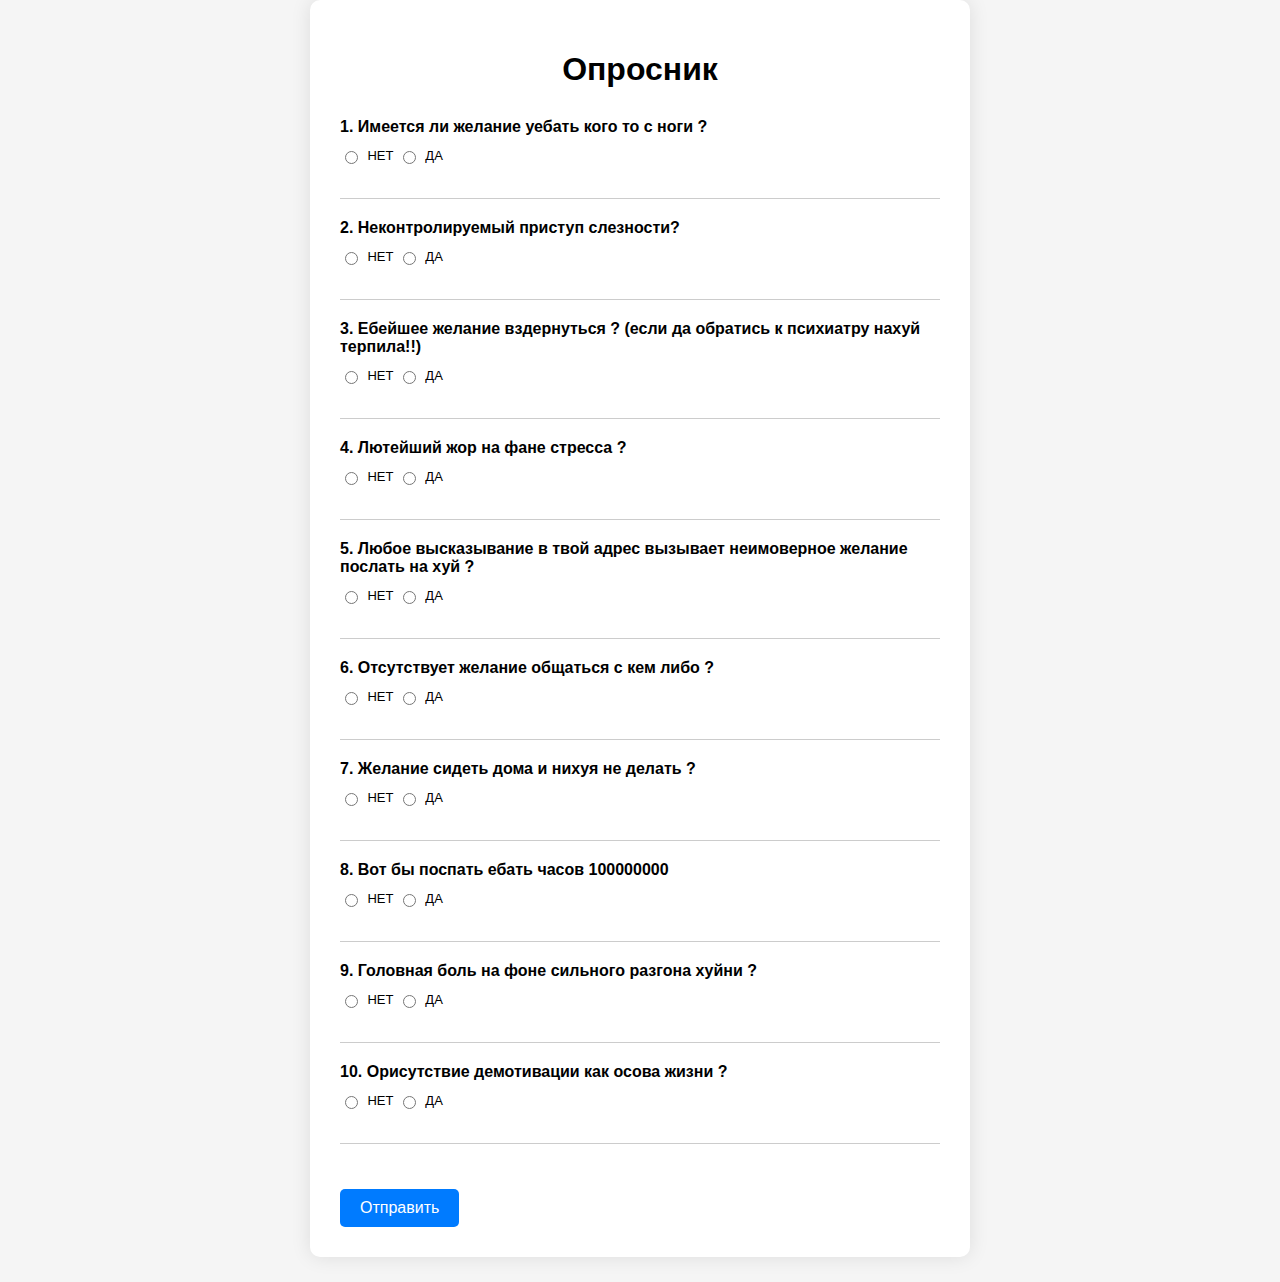
<file: index.html>
<!DOCTYPE html>
<html lang="en">
<head>
  <meta charset="UTF-8">
  <meta name="viewport" content="width=device-width, initial-scale=1.0">
  <title>Опросник</title>
  <!-- Подключение стилей из внешнего файла -->
  <link rel="stylesheet" href="styles.css">
</head>
<body>
  <div class="container">
    <h1>Опросник</h1>
    <form id="quizForm" action="result.html" method="get">
      <div >
        <label for="question1">1. Имеется ли желание уебать кого то с ноги ? </label><br>
        <input type="radio" id="question1_yes" name="question1" value="yes">
        <label class="da-net" for="question1_yes">НЕТ</label>
        <input type="radio" id="question1_no" name="question1" value="no">
        <label class="da-net" for="question1_no">ДА</label>
      </div>
      <!-- Добавьте аналогичные блоки для остальных вопросов -->
      <hr>

      <div>
        <label for="question2">2. Неконтролируемый приступ слезности? </label><br>
        <input type="radio" id="question2_yes" name="question2" value="yes">
        <label class="da-net" for="question2_yes">НЕТ</label>
        <input type="radio" id="question2_no" name="question2" value="no">
        <label class="da-net" for="question2_no">ДА</label>
      </div>
      <!-- Добавьте аналогичные блоки для остальных вопросов -->
      <hr>

      <div>
        <label for="question3">3. Ебейшее желание вздернуться ? (если да обратись к психиатру нахуй терпила!!)</label><br>
        <input type="radio" id="question3_yes" name="question3" value="yes">
        <label class="da-net" for="question3_yes">НЕТ</label>
        <input type="radio" id="question3_no" name="question3" value="no">
        <label class="da-net" for="question_no">ДА</label>
      </div>
      <!-- Добавьте аналогичные блоки для остальных вопросов -->
      <hr>

      <div>
        <label for="question4">4. Лютейший жор на фане стресса ?</label><br>
        <input type="radio" id="question4_yes" name="question4" value="yes">
        <label class="da-net" for="question4_yes">НЕТ</label>
        <input type="radio" id="question4_no" name="question4" value="no">
        <label class="da-net" for="question4_no">ДА</label>
      </div>
      <!-- Добавьте аналогичные блоки для остальных вопросов -->
      <hr>

      <div>
        <label for="question5">5. Любое высказывание в твой адрес вызывает неимоверное желание послать на хуй ?</label><br>
        <input type="radio" id="question5_yes" name="question5" value="yes">
        <label class="da-net" for="question5_yes">НЕТ</label>
        <input type="radio" id="question5_no" name="question5" value="no">
        <label class="da-net" for="question5_no">ДА</label>
      </div>
      <!-- Добавьте аналогичные блоки для остальных вопросов -->
      <hr>

      <div>
        <label for="question6">6. Отсутствует желание общаться с кем либо ?</label><br>
        <input type="radio" id="question6_yes" name="question6" value="yes">
        <label class="da-net" for="question6_yes">НЕТ</label>
        <input type="radio" id="question6_no" name="question6" value="no">
        <label class="da-net" for="question6_no">ДА</label>
      </div>
      <!-- Добавьте аналогичные блоки для остальных вопросов -->
      <hr>

      <div>
        <label for="question7">7. Желание сидеть дома и нихуя не делать ?</label><br>
        <input type="radio" id="question7_yes" name="question7" value="yes">
        <label class="da-net" for="question7_yes">НЕТ</label>
        <input type="radio" id="question7_no" name="question7" value="no">
        <label class="da-net" for="question7_no">ДА</label>
      </div>
      <!-- Добавьте аналогичные блоки для остальных вопросов -->
      <hr>

      <div>
        <label for="question8">8. Вот бы поспать ебать часов 100000000 </label><br>
        <input type="radio" id="question8_yes" name="question8" value="yes">
        <label class="da-net" for="question8_yes">НЕТ</label>
        <input type="radio" id="question8_no" name="question8" value="no">
        <label class="da-net" for="question8_no">ДА</label>
      </div>
      <!-- Добавьте аналогичные блоки для остальных вопросов -->
      <hr>

      <div>
        <label for="question9">9. Головная боль на фоне сильного разгона хуйни ?</label><br>
        <input type="radio" id="question9_yes" name="question9" value="yes">
        <label class="da-net" for="question9_yes">НЕТ</label>
        <input type="radio" id="question9_no" name="question9" value="no">
        <label class="da-net" for="question9_no">ДА</label>
      </div>
      <!-- Добавьте аналогичные блоки для остальных вопросов -->
      <hr>

      <div>
        <label for="question10">10. Орисутствие демотивации как осова жизни ? </label><br>
        <input type="radio" id="question10_yes" name="question10" value="yes">
        <label class="da-net" for="question10_yes">НЕТ</label>
        <input type="radio" id="question10_no" name="question10" value="no">
        <label class="da-net" for="question10_no">ДА</label>
      </div>
      <!-- Добавьте аналогичные блоки для остальных вопросов -->
      <hr>
      <button type="submit">Отправить</button>
    </form>
  </div>

  <script>
    // Обработчик формы опросника
    const quizForm = document.getElementById('quizForm');
    quizForm.addEventListener('submit', function(event) {
      // Отменяем отправку формы, чтобы не перейти на другую страницу
      event.preventDefault();

      // Сохраняем выбор пользователя в sessionStorage при отправке формы
      const radios = document.querySelectorAll('input[type="radio"]');
      radios.forEach(radio => {
        if (radio.checked) {
          sessionStorage.setItem(radio.name, radio.value);
        }
      });

      // Перенаправляем на страницу с результатами
      window.location.href = 'result.html';
    });
  </script>
</body>
</html>
</file>
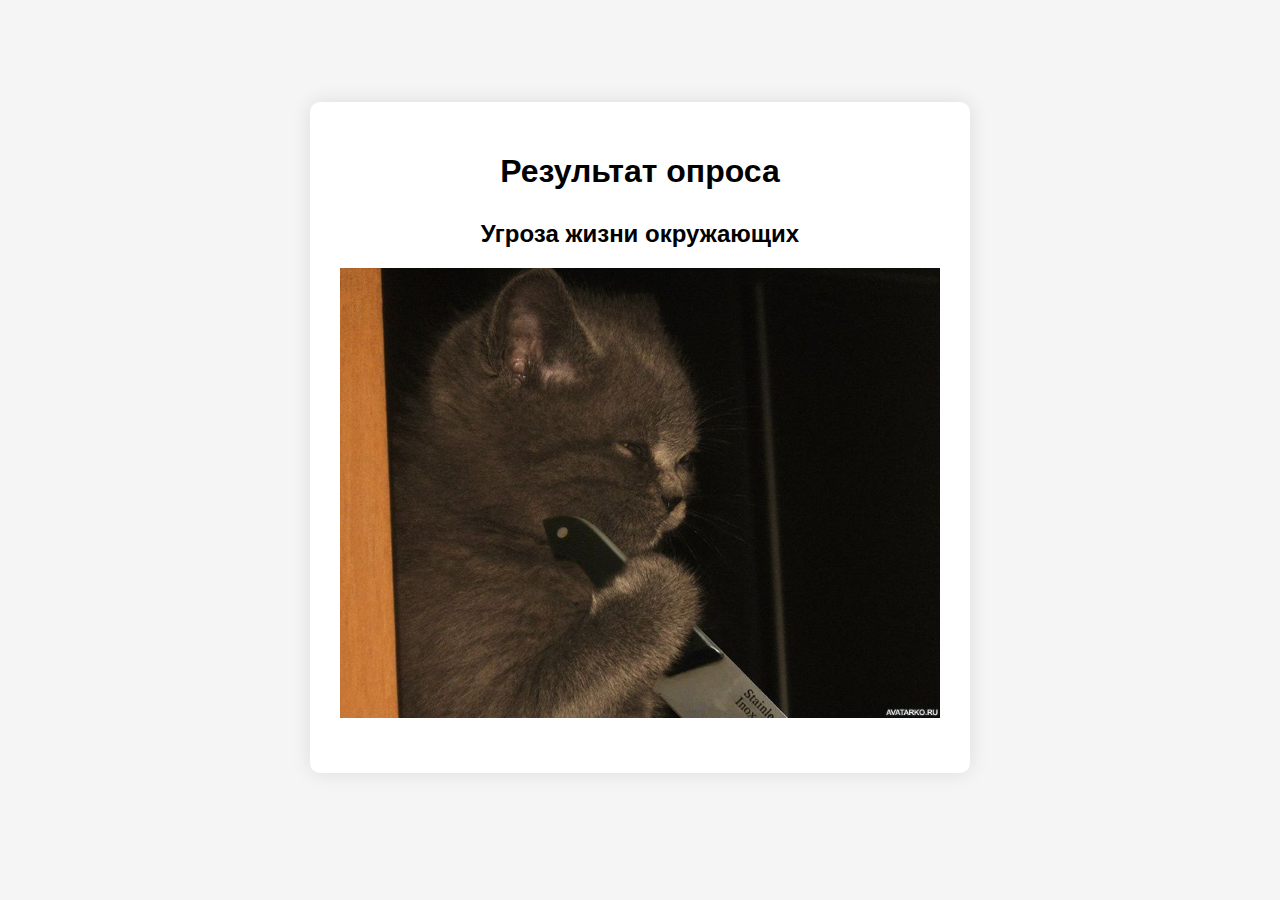
<file: result.html>
<!DOCTYPE html>
<html lang="en">
<head>
  <meta charset="UTF-8">
  <meta name="viewport" content="width=device-width, initial-scale=1.0">
  <title>Результат опроса</title>
  <link rel="stylesheet" href="styles.css">
</head>
<body>
    <div class="container">
        <h1>Результат опроса</h1>
        <div id="resultContainer">
          <h2 id="resultText"></h2>
          <img id="resultImage" src="" alt="Result Image">
        </div>
      </div>

      <style>
        #resultImage {
          max-width: 100%;
          height: auto;
          display: none; /* Изначально скрываем изображение */
          margin-top: 20px;
          align-items: center;
          margin: 0 auto;
        }
      </style>

  <script>
    document.addEventListener('DOMContentLoaded', function() {
      // Получаем ответы пользователя из sessionStorage
      const answers = [];
      for (let i = 1; i <= 10; i++) {
        const questionKey = 'question' + i;
        const answer = sessionStorage.getItem(questionKey);
        answers.push(answer);
      }

      // Вычисляем результат
      const yesCount = answers.filter(answer => answer === 'yes').length;

      let resultMessage = '';
      let resultImageSrc = '';
      if (yesCount === 10){
        resultMessage = "Пидора ответ !";
        resultImageSrc = "img/images5.jpeg";
      }
      else if (yesCount >= 8)  {
        resultMessage = "Ебейшее настроение";
        resultImageSrc = "img/images.jpeg";
      } else if (yesCount >= 5) {
        resultMessage = "Тут уже опасян нахуй";
        resultImageSrc = "img/images2.jpg";
      } else{
        resultMessage = "Угроза жизни окружающих";
        resultImageSrc = "img/images3.jpg";
      }

      // Выводим результат на странице
      const resultText = document.getElementById('resultText');
      resultText.textContent = resultMessage;

      const resultImage = document.getElementById('resultImage');
      resultImage.src = resultImageSrc;
      resultImage.style.display = 'block'; 
    });
  </script>
</body>
</html>
</file>
<file: styles.css>
body {
  font-family: 'Segoe UI', sans-serif;
  margin: 0;
  padding: 0;
  background-color: #f5f5f5; /* Цвет фона */
  display: flex;
  justify-content: center;
  align-items: center;
  min-height: 100vh;
}
.da-net {
  font-size: 13px;
  font-weight: normal;
}
.container {
  max-width: 600px;
  background-color: #fff;
  padding: 30px;
  border-radius: 10px;
  box-shadow: 0 0 20px rgba(0, 0, 0, 0.1);
  text-align: center; /* Центрирование текста в контейнере */
}

h1 {
  margin-bottom: 30px;
}

form {
  text-align: left;
}

div {
  margin-bottom: 25px; /* Увеличение расстояния между вопросами */
}

label {
  font-weight: bold;
  display: inline-block;
  margin-bottom: 10px; /* Увеличение расстояния между вопросом и вариантами ответа */
}

input[type="radio"] {
  margin-right: 5px;
  vertical-align: middle; /* Выравнивание по вертикали с текстом лейбла */
}

hr {
  margin: 20px 0; /* Отступы для линии */
  border: none;
  border-top: 1px solid #ccc; /* Стиль линии */
}

button {
  margin-top: 25px; /* Увеличение расстояния между вариантами ответа и кнопкой */
  padding: 10px 20px;
  background-color: #007bff;
  color: #fff;
  border: none;
  border-radius: 5px;
  cursor: pointer;
  font-size: 16px;
  transition: background-color 0.3s ease;
}

button:hover {
  background-color: #0056b3;
}
</file>
